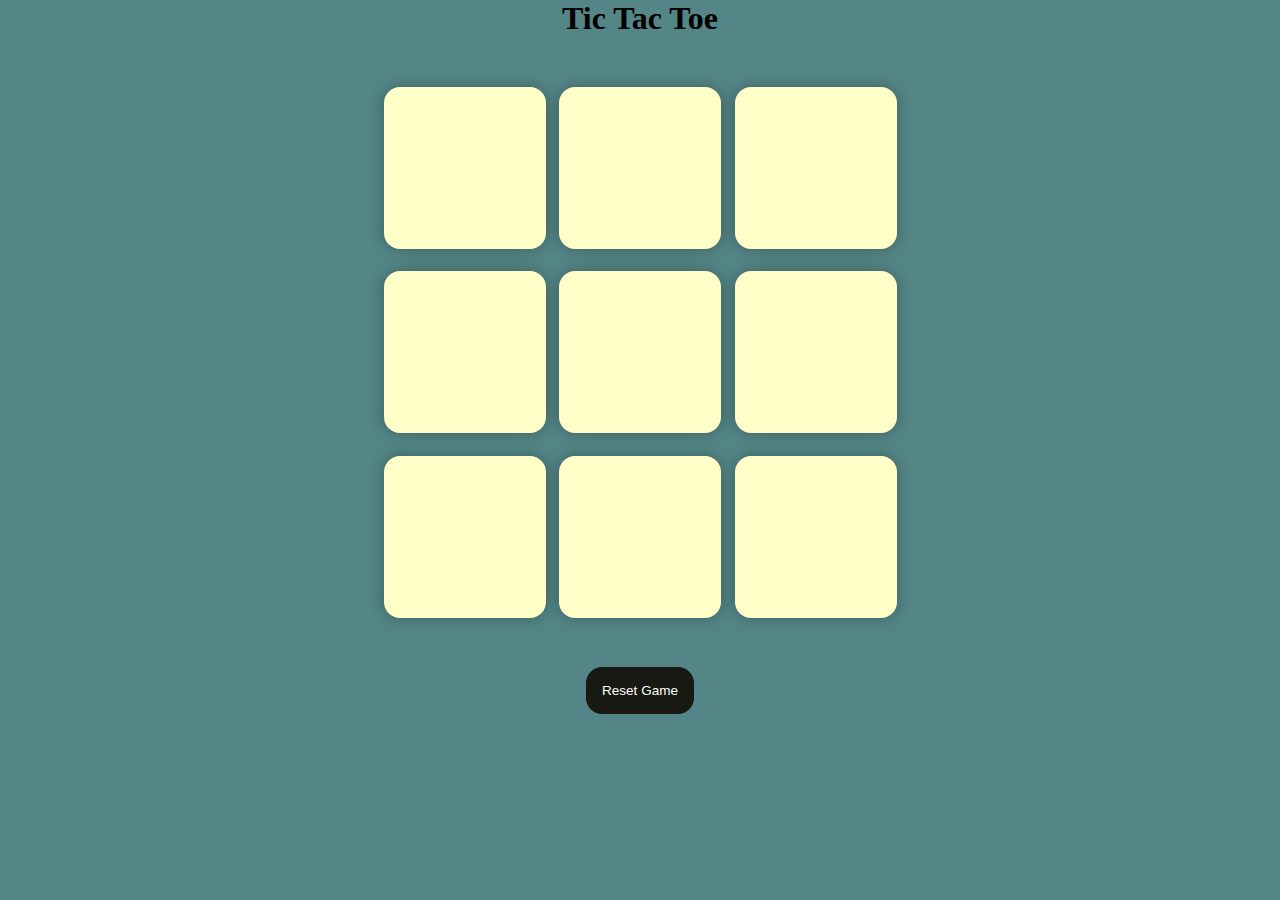
<file: project2/TIC TAC TOE/index.html>
<!DOCTYPE html>
<html lang="en">
<head>
    <meta charset="UTF-8">
    <meta name="viewport" content="width=device-width, initial-scale=1.0">
    <link rel="stylesheet" href="style.css">
    <title>Tic-Tac-Toe</title>
</head>
<body>
    <div class="msg-container hide">
        <p id="msg">Winner</p>
        <button id="new-btn">New Game</button>
    </div>
    <main>
    <h1>Tic Tac Toe</h1>
    <div class="container">
    <div class="game">
        <button class="box"></button>
        <button class="box"></button>
        <button class="box"></button>
        <button class="box"></button>
        <button class="box"></button>
        <button class="box"></button>
        <button class="box"></button>
        <button class="box"></button>
        <button class="box"></button>
    </div>
    </div>
    <button id="rest">Reset Game</button>
    </main>
    <script src="App.js"></script>
</body>
</html>
</file>
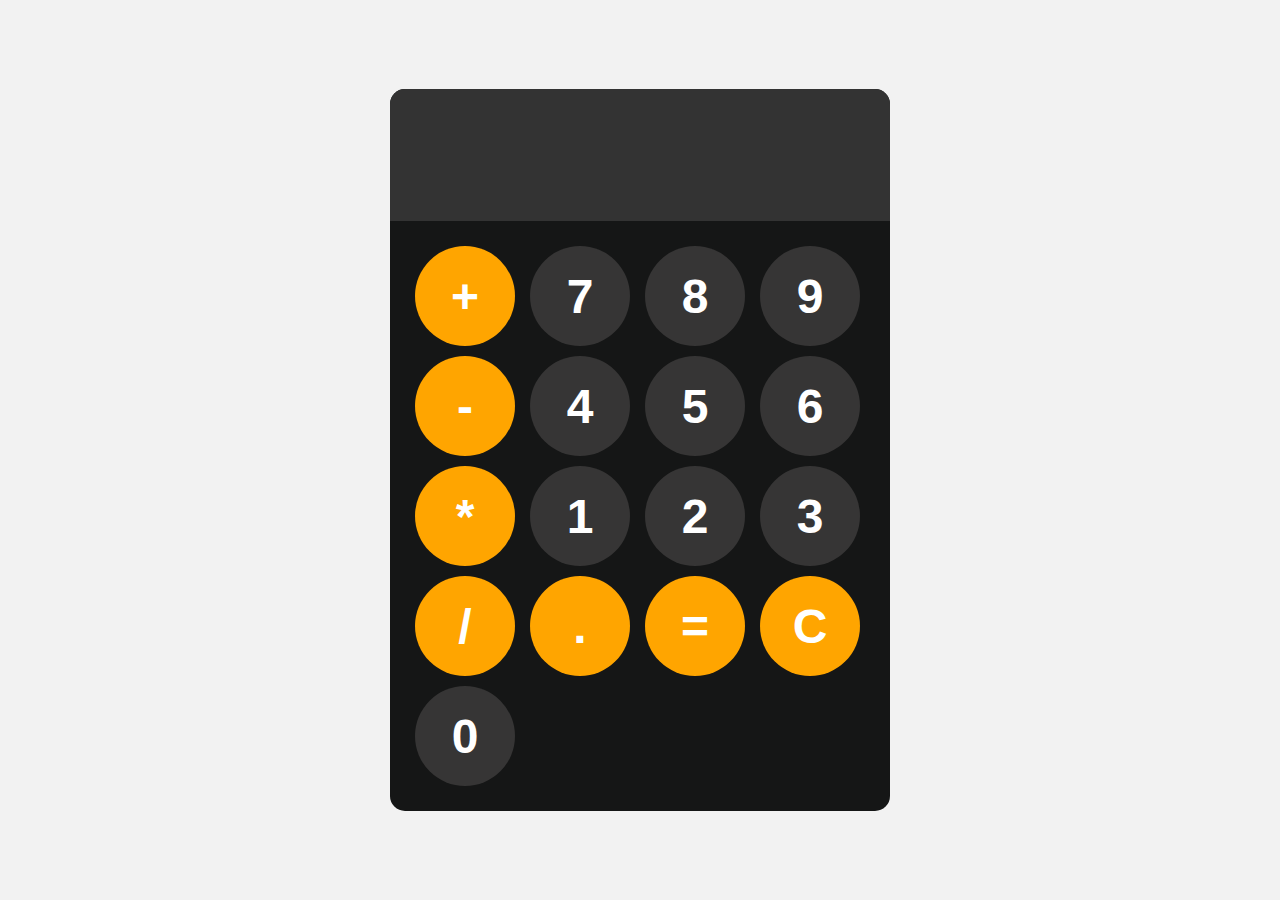
<file: calculator.html>
<!DOCTYPE html>
<html lang="en">
<head>
    <meta charset="UTF-8">
    <meta name="viewport" content="width=device-width, initial-scale=1.0">
    <link rel="stylesheet" href="calculator.css">
    <title>Document</title>
</head>
<body>
    <div class="calculator">
        <input id ="display" readonly>
        <div id="keys">
            <button onclick="appendToDisplay('+')"class="oprater-btn">+</button>
            <button onclick="appendToDisplay('7')">7</button>
            <button onclick="appendToDisplay('8')">8</button>
            <button onclick="appendToDisplay('9')">9</button>
            <button onclick="appendToDisplay('-')"class="oprater-btn">-</button>
            <button onclick="appendToDisplay('4')">4</button>
            <button onclick="appendToDisplay('5')">5</button>
            <button onclick="appendToDisplay('6')">6</button>
            <button onclick="appendToDisplay('*')"class="oprater-btn">*</button>
            <button onclick="appendToDisplay('1')">1</button>
            <button onclick="appendToDisplay('2')">2</button>
            <button onclick="appendToDisplay('3')">3</button>
            <button onclick="appendToDisplay('/')"class="oprater-btn">/</button>
            <button onclick="appendToDisplay('.')"class="oprater-btn">.</button>
            <button onclick="calculate()"class="oprater-btn">=</button>
            <button onclick="clearDisplay()"class="oprater-btn">C</buttom>
                <button onclick="appendToDisplay('0')">0</button>
        </div>

    </div>
<script src="calculator.js"></script>
</body>
</html>
</file>
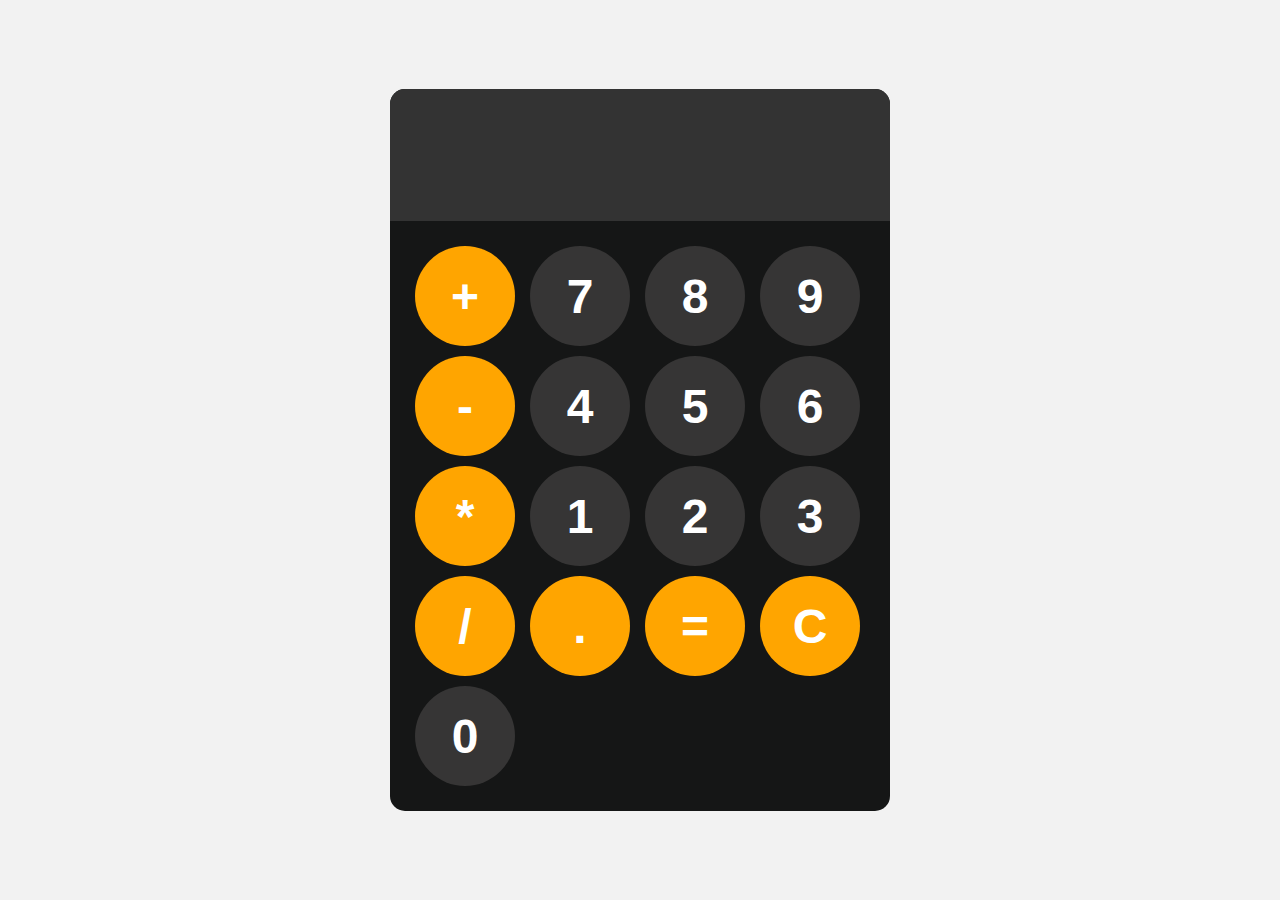
<file: project1/calculator.html>
<!DOCTYPE html>
<html lang="en">
<head>
    <meta charset="UTF-8">
    <meta name="viewport" content="width=device-width, initial-scale=1.0">
    <link rel="stylesheet" href="calculator.css">
    <title>Document</title>
</head>
<body>
    <div class="calculator">
        <input id ="display" readonly>
        <div id="keys">
            <button onclick="appendToDisplay('+')"class="oprater-btn">+</button>
            <button onclick="appendToDisplay('7')">7</button>
            <button onclick="appendToDisplay('8')">8</button>
            <button onclick="appendToDisplay('9')">9</button>
            <button onclick="appendToDisplay('-')"class="oprater-btn">-</button>
            <button onclick="appendToDisplay('4')">4</button>
            <button onclick="appendToDisplay('5')">5</button>
            <button onclick="appendToDisplay('6')">6</button>
            <button onclick="appendToDisplay('*')"class="oprater-btn">*</button>
            <button onclick="appendToDisplay('1')">1</button>
            <button onclick="appendToDisplay('2')">2</button>
            <button onclick="appendToDisplay('3')">3</button>
            <button onclick="appendToDisplay('/')"class="oprater-btn">/</button>
            <button onclick="appendToDisplay('.')"class="oprater-btn">.</button>
            <button onclick="calculate()"class="oprater-btn">=</button>
            <button onclick="clearDisplay()"class="oprater-btn">C</buttom>
                <button onclick="appendToDisplay('0')">0</button>
        </div>

    </div>
<script src="calculator.js"></script>
</body>
</html>
</file>
<file: project2/TIC TAC TOE/style.css>
*{
    margin: 0;
    padding: 0;
}

body{
background-color: #548687;
text-align: center;
}

.container{
    height: 70vh; 
    display: flex;
    justify-content: center;
    align-items: center;
    
    
}

.game{
    height: 60vmin;
    width: 60vmin;    
    display: flex;
    flex-wrap: wrap;
    justify-content:center;
    align-items: center;
    gap: 1.5vmin;

}

.box{
    height: 18vmin;
    width: 18vmin;
    border-radius: 1rem;
    border:none;
    box-shadow: 0 0 1rem rgba(0, 0,0, 0.3);
    font-size: 8vmin;
    color: #b0413e;
    background-color: #ffffc7;
}
 #rest{
    padding: 1rem;
    font-size: 1.5vmin;
    background-color: #191913;
    color: #ffff;
    border-radius: 1rem;
    border: none;

 }

 #new-btn{
    padding: 1rem;
    font-size: 1.5vmin;
    background-color: #191913;
    color: #ffff;
    border-radius: 1rem;
    border: none;

 }
 #msg{
color: #ffffc7;
font-size: 8vmin; 
}
.msg-container{
    height: 100vmin;
    display: flex;
    flex-direction: column;
    gap: 4rem;
    justify-content: center;
    align-items: center;
}
.hide{
    display: none;
}
</file>
<file: calculator.css>
button{
    width: 100px;
    height: 100px;
    border-radius: 50px;
    border: none;
    background-color:hsl(0, 1%, 21%) ;
    color: white;
    font-size: 3rem;
    font-weight: bold;
    cursor: pointer;
}
#keys{
    display: grid;
    grid-template-columns: repeat(4, 1fr);
    gap: 10px;
    padding: 25px;

}
.calculator{
    font-family: 'Franklin Gothic Medium', 'Arial Narrow', Arial, sans-serif;
    background-color: rgb(21, 22, 22);
    border-radius: 15px;
    max-width: 500px;
    overflow: hidden;
}
#display{
    width: 100%;
    padding: 20px;
    font-size: 5rem;
    text-align: left;
    border: none;
    background-color: hsl(0, 0%, 20%);
    color: white;

}
body{
    margin: 0;
    display: flex;
    justify-content: center;
    align-items: center;
    height: 100vh;
    background-color: hsl(0, 0%, 95%);
}
button:hover{
    background-color: hsl(0, 0%, 40%);
}
button:active{
    background-color: hsl(0, 0%, 50%);
}
.oprater-btn{
    background-color: orange;
}
.oprater-btn:hover{
    background-color: rgb(239, 172, 47);
}
.oprater-btn:active{
    background-color: rgb(245, 211, 150);
}
</file>
<file: project1/calculator.css>
button{
    width: 100px;
    height: 100px;
    border-radius: 50px;
    border: none;
    background-color:hsl(0, 1%, 21%) ;
    color: white;
    font-size: 3rem;
    font-weight: bold;
    cursor: pointer;
}
#keys{
    display: grid;
    grid-template-columns: repeat(4, 1fr);
    gap: 10px;
    padding: 25px;

}
.calculator{
    font-family: 'Franklin Gothic Medium', 'Arial Narrow', Arial, sans-serif;
    background-color: rgb(21, 22, 22);
    border-radius: 15px;
    max-width: 500px;
    overflow: hidden;
}
#display{
    width: 100%;
    padding: 20px;
    font-size: 5rem;
    text-align: left;
    border: none;
    background-color: hsl(0, 0%, 20%);
    color: white;

}
body{
    margin: 0;
    display: flex;
    justify-content: center;
    align-items: center;
    height: 100vh;
    background-color: hsl(0, 0%, 95%);
}
button:hover{
    background-color: hsl(0, 0%, 40%);
}
button:active{
    background-color: hsl(0, 0%, 50%);
}
.oprater-btn{
    background-color: orange;
}
.oprater-btn:hover{
    background-color: rgb(239, 172, 47);
}
.oprater-btn:active{
    background-color: rgb(245, 211, 150);
}
</file>
